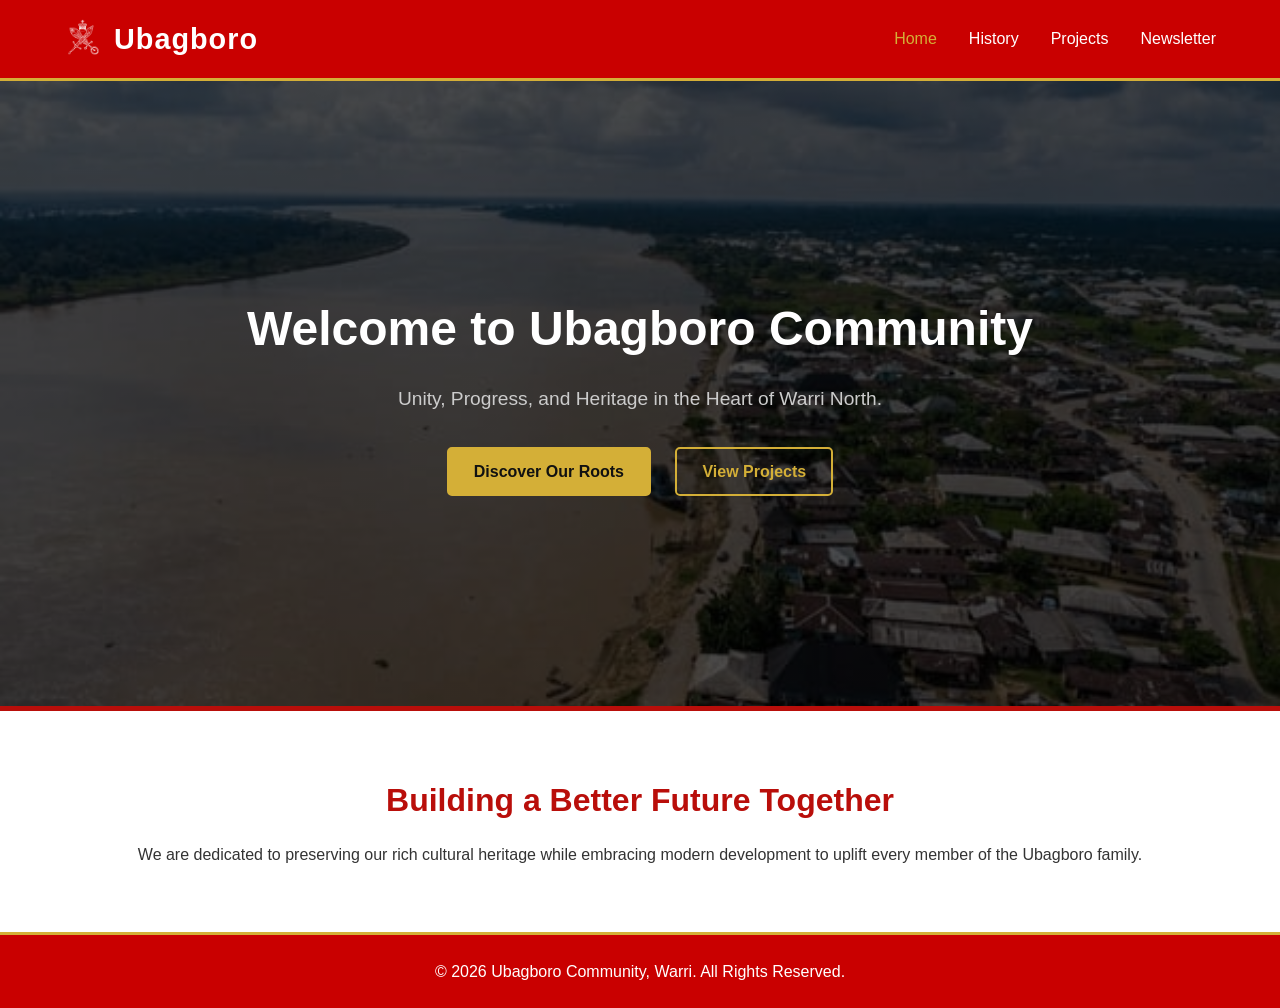
<file: index.html>
<!DOCTYPE html>
<html lang="en">
<head>
    <meta charset="UTF-8">
    <meta name="viewport" content="width=device-width, initial-scale=1.0">
    <title>Ubagboro Community | Warri</title>
    <link rel="stylesheet" href="css/style.css">
</head>
<body>

    <header class="navbar">
        <div class="logo">
    <a href="index.html" style="display: flex; align-items: center; gap: 10px; text-decoration: none; color: inherit;">
        <img src="logo.png" alt="Ubagboro Logo">
        <h1>Ubagboro</h1>
    </a>
</div>
        <nav>
            <ul class="nav-links">
                <li><a href="index.html" class="active">Home</a></li>
                <li><a href="history.html">History</a></li>
                <li><a href="projects.html">Projects</a></li>
                <li><a href="newsletter.html">Newsletter</a></li>
            </ul>
            <div class="hamburger" id="hamburger">
                <span></span>
                <span></span>
                <span></span>
            </div>
        </nav>
    </header>

    <main>
        <section class="hero">
            <div class="hero-content">
                <h2>Welcome to Ubagboro Community</h2>
                <p>Unity, Progress, and Heritage in the Heart of Warri North.</p>
                <a href="history.html" class="btn btn-gold">Discover Our Roots</a>
                <a href="projects.html" class="btn btn-secondary">View Projects</a>
            </div>
        </section>

        <section class="intro">
            <h3>Building a Better Future Together</h3>
            <p>We are dedicated to preserving our rich cultural heritage while embracing modern development to uplift every member of the Ubagboro family.</p>
        </section>
    </main>

    <footer>
        <p>&copy; 2026 Ubagboro Community, Warri. All Rights Reserved.</p>
    </footer>

    <script src="js/script.js"></script>
</body>
</html>
</file>
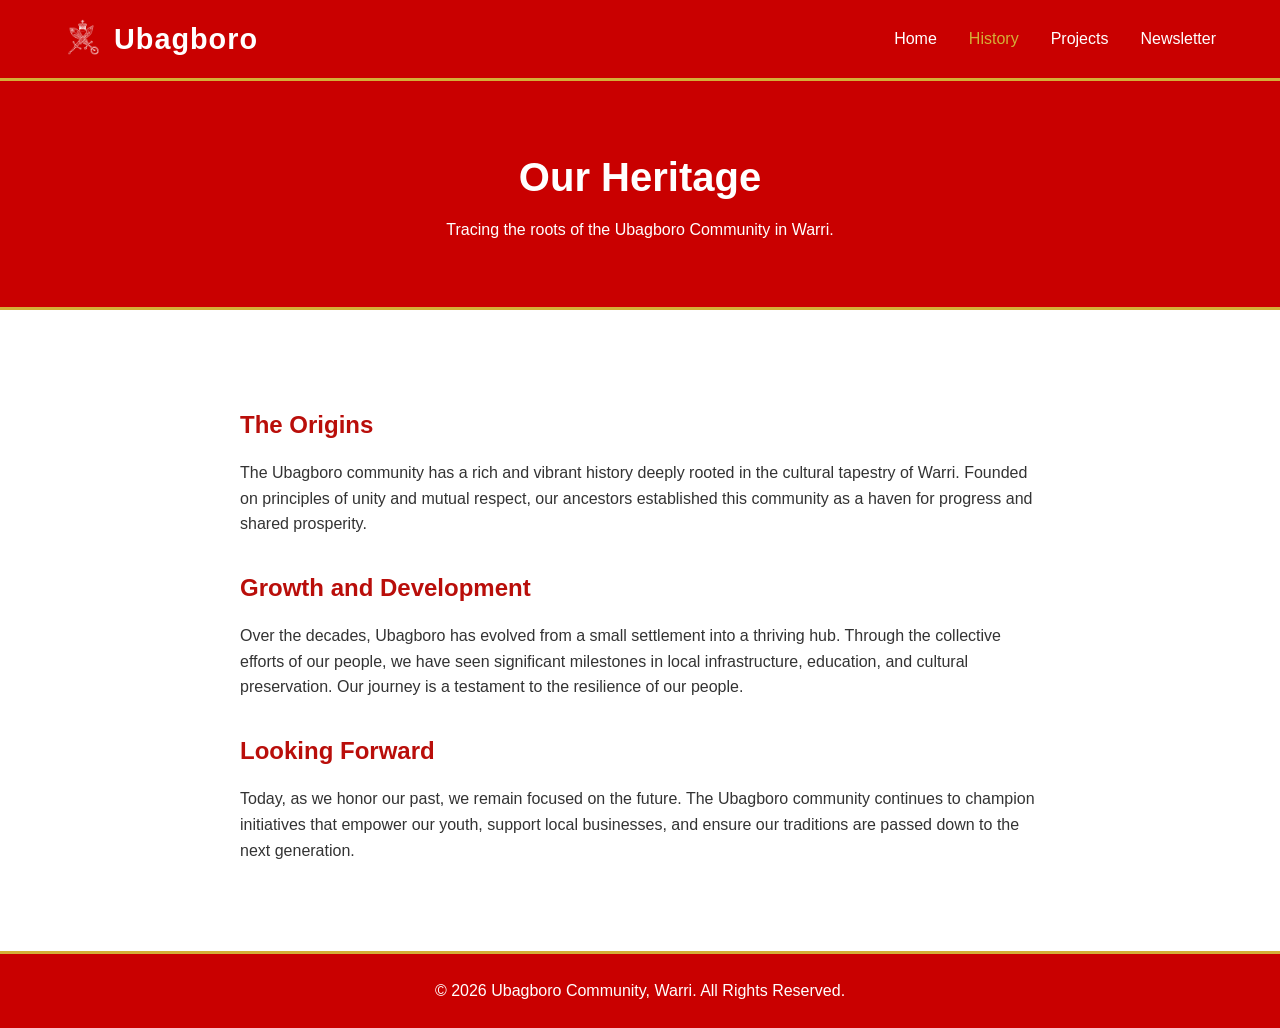
<file: history.html>
<!DOCTYPE html>
<html lang="en">
<head>
    <meta charset="UTF-8">
    <meta name="viewport" content="width=device-width, initial-scale=1.0">
    <title>Our History | Ubagboro Community</title>
    <link rel="stylesheet" href="css/style.css">
</head>
<body>

    <header class="navbar">
        <div class="logo">
    <a href="index.html" style="display: flex; align-items: center; gap: 10px; text-decoration: none; color: inherit;">
        <img src="logo.png" alt="Ubagboro Logo">
        <h1>Ubagboro</h1>
    </a>
</div>
        <nav>
            <ul class="nav-links">
                <li><a href="index.html">Home</a></li>
                <li><a href="history.html" class="active">History</a></li>
                <li><a href="projects.html">Projects</a></li>
                <li><a href="newsletter.html">Newsletter</a></li>
            </ul>
            <div class="hamburger" id="hamburger">
                <span></span>
                <span></span>
                <span></span>
            </div>
        </nav>
    </header>

    <main>
        <section class="page-header">
            <h2>Our Heritage</h2>
            <p>Tracing the roots of the Ubagboro Community in Warri.</p>
        </section>

        <section class="content-section">
            <div class="text-container">
                <h3>The Origins</h3>
                <p>The Ubagboro community has a rich and vibrant history deeply rooted in the cultural tapestry of Warri. Founded on principles of unity and mutual respect, our ancestors established this community as a haven for progress and shared prosperity.</p>
                
                <h3>Growth and Development</h3>
                <p>Over the decades, Ubagboro has evolved from a small settlement into a thriving hub. Through the collective efforts of our people, we have seen significant milestones in local infrastructure, education, and cultural preservation. Our journey is a testament to the resilience of our people.</p>

                <h3>Looking Forward</h3>
                <p>Today, as we honor our past, we remain focused on the future. The Ubagboro community continues to champion initiatives that empower our youth, support local businesses, and ensure our traditions are passed down to the next generation.</p>
            </div>
        </section>
    </main>

    <footer>
        <p>&copy; 2026 Ubagboro Community, Warri. All Rights Reserved.</p>
    </footer>

    <script src="js/script.js"></script>
</body>
</html>
</file>
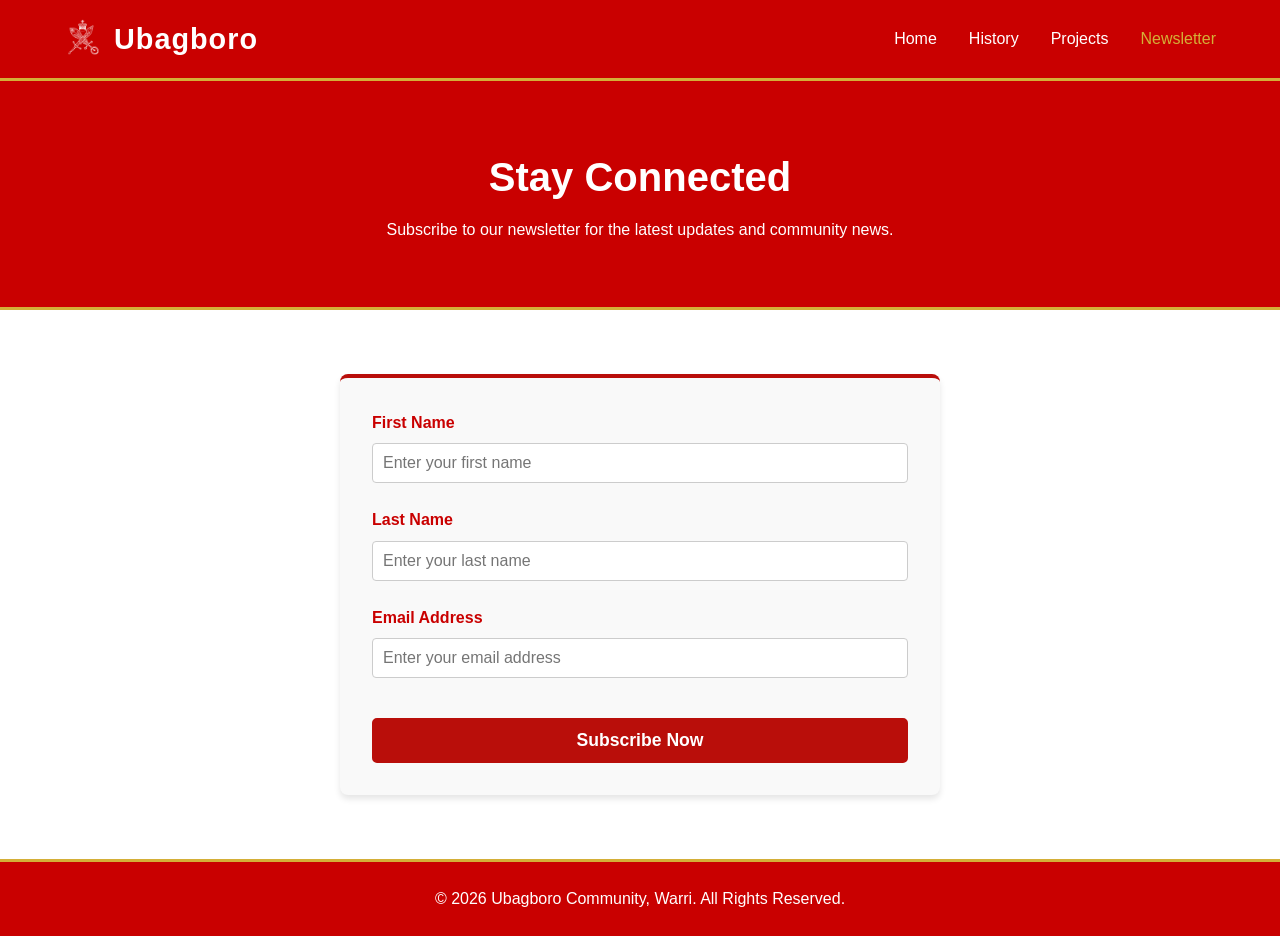
<file: newsletter.html>
<!DOCTYPE html>
<html lang="en">
<head>
    <meta charset="UTF-8">
    <meta name="viewport" content="width=device-width, initial-scale=1.0">
    <title>Newsletter | Ubagboro Community</title>
    <link rel="stylesheet" href="css/style.css">
</head>
<body>

    <header class="navbar">
        <div class="logo">
    <a href="index.html" style="display: flex; align-items: center; gap: 10px; text-decoration: none; color: inherit;">
        <img src="logo.png" alt="Ubagboro Logo">
        <h1>Ubagboro</h1>
    </a>
</div>
        <nav>
            <ul class="nav-links">
                <li><a href="index.html">Home</a></li>
                <li><a href="history.html">History</a></li>
                <li><a href="projects.html">Projects</a></li>
                <li><a href="newsletter.html" class="active">Newsletter</a></li>
            </ul>
            <div class="hamburger" id="hamburger">
                <span></span>
                <span></span>
                <span></span>
            </div>
        </nav>
    </header>

    <main>
        <section class="page-header">
            <h2>Stay Connected</h2>
            <p>Subscribe to our newsletter for the latest updates and community news.</p>
        </section>

        <section class="content-section">
            <div class="form-container">
                <form action="/subscribe" method="POST" class="newsletter-form">
                    
                    <div class="form-group">
                        <label for="first_name">First Name</label>
                        <input type="text" id="first_name" name="first_name" required placeholder="Enter your first name">
                    </div>

                    <div class="form-group">
                        <label for="last_name">Last Name</label>
                        <input type="text" id="last_name" name="last_name" required placeholder="Enter your last name">
                    </div>

                    <div class="form-group">
                        <label for="email">Email Address</label>
                        <input type="email" id="email" name="email" required placeholder="Enter your email address">
                    </div>

                    <button type="submit" class="btn btn-primary submit-btn">Subscribe Now</button>
                </form>
            </div>
        </section>
    </main>

    <footer>
        <p>&copy; 2026 Ubagboro Community, Warri. All Rights Reserved.</p>
    </footer>

    <script src="js/script.js"></script>
</body>
</html>
</file>
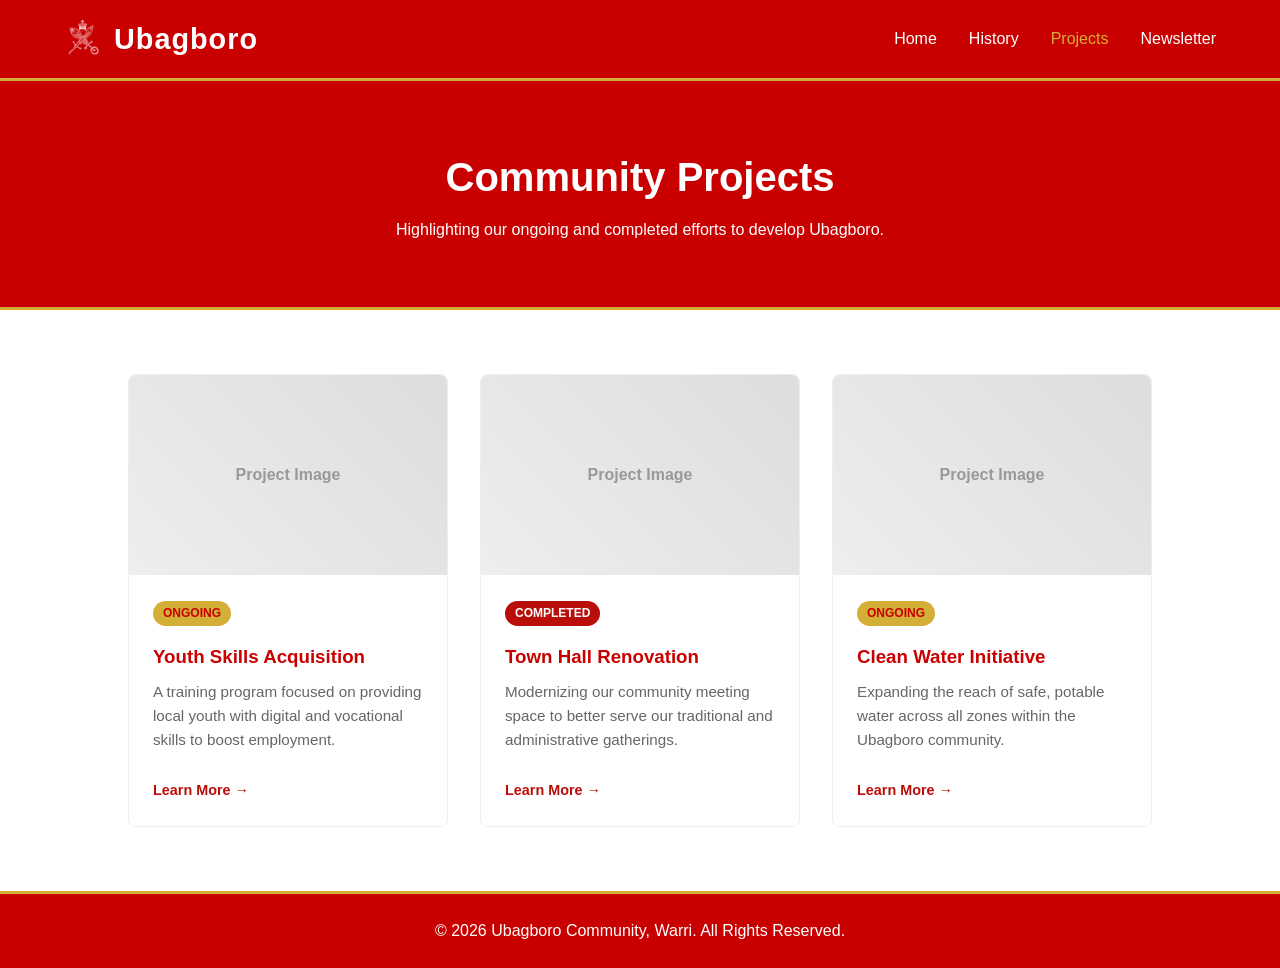
<file: projects.html>
<!DOCTYPE html>
<html lang="en">
<head>
    <meta charset="UTF-8">
    <meta name="viewport" content="width=device-width, initial-scale=1.0">
    <title>Our Projects | Ubagboro Community</title>
    <link rel="stylesheet" href="css/style.css">
</head>
<body>

    <header class="navbar">
        <div class="logo">
    <a href="index.html" style="display: flex; align-items: center; gap: 10px; text-decoration: none; color: inherit;">
        <img src="logo.png" alt="Ubagboro Logo">
        <h1>Ubagboro</h1>
    </a>
</div>
        <nav>
            <ul class="nav-links">
                <li><a href="index.html">Home</a></li>
                <li><a href="history.html">History</a></li>
                <li><a href="projects.html" class="active">Projects</a></li>
                <li><a href="newsletter.html">Newsletter</a></li>
            </ul>
            <div class="hamburger" id="hamburger">
                <span></span>
                <span></span>
                <span></span>
            </div>
        </nav>
    </header>

    <main>
        <section class="page-header">
            <h2>Community Projects</h2>
            <p>Highlighting our ongoing and completed efforts to develop Ubagboro.</p>
        </section>

        <section class="content-section">
            <div class="projects-grid">
                
                <div class="project-card">
                    <div class="project-image">
                        <div class="img-placeholder">Project Image</div>
                    </div>
                    <div class="project-info">
                        <span class="status-tag">Ongoing</span>
                        <h3>Youth Skills Acquisition</h3>
                        <p>A training program focused on providing local youth with digital and vocational skills to boost employment.</p>
                        <a href="#" class="read-more">Learn More &rarr;</a>
                    </div>
                </div>

                <div class="project-card">
                    <div class="project-image">
                        <div class="img-placeholder">Project Image</div>
                    </div>
                    <div class="project-info">
                        <span class="status-tag completed">Completed</span>
                        <h3>Town Hall Renovation</h3>
                        <p>Modernizing our community meeting space to better serve our traditional and administrative gatherings.</p>
                        <a href="#" class="read-more">Learn More &rarr;</a>
                    </div>
                </div>

                <div class="project-card">
                    <div class="project-image">
                        <div class="img-placeholder">Project Image</div>
                    </div>
                    <div class="project-info">
                        <span class="status-tag">Ongoing</span>
                        <h3>Clean Water Initiative</h3>
                        <p>Expanding the reach of safe, potable water across all zones within the Ubagboro community.</p>
                        <a href="#" class="read-more">Learn More &rarr;</a>
                    </div>
                </div>

            </div>
        </section>
    </main>

    <footer>
        <p>&copy; 2026 Ubagboro Community, Warri. All Rights Reserved.</p>
    </footer>

    <script src="js/script.js"></script>
</body>
</html>
</file>
<file: css/style.css>
/* Color Palette Variables */
:root {
    --primary-white: #ffffff;
    --primary-black: #c90000;
    --secondary-red: #B90E0A; 
    --secondary-gold: #D4AF37; /* Changed from #dbdbdb to a real royal gold hex code */
    --text-dark: #333333;
}

* {
    margin: 0;
    padding: 0;
    box-sizing: border-box;
    font-family: 'Segoe UI', Tahoma, Geneva, Verdana, sans-serif;
}

body {
    background-color: var(--primary-white);
    color: var(--text-dark);
    line-height: 1.6;
}

/* Navigation */
.navbar {
    background-color: var(--primary-black);
    color: var(--primary-white);
    display: flex;
    justify-content: space-between;
    align-items: center;
    padding: 1rem 5%;
    position: sticky;
    top: 0;
    z-index: 100;
    border-bottom: 3px solid var(--secondary-gold);
}

.logo h1 {
    color: var(--primary-white);
    font-size: 1.8rem;
    letter-spacing: 1px;
}
/* Align the logo image and text side-by-side */
.logo {
    display: flex;
    align-items: center;
    gap: 10px; /* Adds a little space between the image and the text */
}

/* Control the size of the logo image */
.logo img {
    height: 40px; /* You can increase or decrease this number to get the perfect size */
    width: auto;
}

.nav-links {
    list-style: none;
    display: flex;
    gap: 2rem;
}

.nav-links a {
    color: var(--primary-white);
    text-decoration: none;
    font-weight: 500;
    transition: color 0.3s ease;
}

.nav-links a:hover, .nav-links a.active {
    color: var(--secondary-gold);
}

/* Hero Section */
.hero {
    /* Fallback color if the image doesn't load */
    background-color: var(--primary-black); 
    /* Adds a dark gradient overlay so your white text stays readable over the image */
    background-image: linear-gradient(rgba(0, 0, 0, 0.7), rgba(0, 0, 0, 0.7)), url('../hero-bg.jpg');
    background-size: cover;
    background-position: center;
    background-repeat: no-repeat;
    color: var(--primary-white);
    height: 70vh;
    display: flex;
    align-items: center;
    justify-content: center;
    text-align: center;
    padding: 0 20px;
    border-bottom: 5px solid var(--secondary-red);
}
.btn-gold {
    background-color: var(--secondary-gold);
    color: #111; /* Dark text for better contrast against the gold background */
    border: 2px solid var(--secondary-gold);
}

.btn-gold:hover {
    background-color: transparent;
    color: var(--secondary-gold);
    border: 2px solid var(--secondary-gold);
}

.hero-content h2 {
    font-size: 3rem;
    margin-bottom: 1rem;
    color: var(--primary-white);
}

.hero-content p {
    font-size: 1.2rem;
    margin-bottom: 2rem;
    color: #cccccc;
}

/* Buttons */
.btn {
    padding: 10px 25px;
    text-decoration: none;
    border-radius: 5px;
    font-weight: bold;
    display: inline-block;
    margin: 0 10px;
    transition: all 0.3s ease;
}

.btn-primary {
    background-color: var(--secondary-red);
    color: var(--primary-white);
    border: 2px solid var(--secondary-red);
}

.btn-primary:hover {
    background-color: transparent;
    color: var(--secondary-red);
}

.btn-secondary {
    background-color: transparent;
    color: var(--secondary-gold);
    border: 2px solid var(--secondary-gold);
}

.btn-secondary:hover {
    background-color: var(--secondary-gold);
    color: var(--primary-black);
}

/* Intro Section */
.intro {
    padding: 4rem 10%;
    text-align: center;
}

.intro h3 {
    color: var(--secondary-red);
    margin-bottom: 1rem;
    font-size: 2rem;
}

/* Footer */
footer {
    background-color: var(--primary-black);
    color: var(--primary-white);
    text-align: center;
    padding: 1.5rem 0;
    border-top: 3px solid var(--secondary-gold);
}

/* Simple Mobile Menu Setup */
.hamburger { display: none; cursor: pointer; }
.hamburger span { display: block; width: 25px; height: 3px; background-color: var(--secondary-gold); margin: 5px; }

@media (max-width: 768px) {
    .nav-links { display: none; }
    .hamburger { display: block; }
}
/* Page Headers (History, Newsletter, Projects) */
.page-header {
    background-color: var(--primary-black);
    color: var(--primary-white);
    padding: 4rem 20px;
    text-align: center;
    border-bottom: 3px solid var(--secondary-gold);
}

.page-header h2 {
    font-size: 2.5rem;
    color: var(--primary-white);
    margin-bottom: 0.5rem;
}

/* Content Sections */
.content-section {
    padding: 4rem 10%;
    background-color: var(--primary-white);
}

.text-container {
    max-width: 800px;
    margin: 0 auto;
}

.text-container h3 {
    color: var(--secondary-red);
    margin-top: 2rem;
    margin-bottom: 1rem;
    font-size: 1.5rem;
}

.text-container p {
    margin-bottom: 1.5rem;
    color: var(--text-dark);
}

/* Form Styling */
.form-container {
    max-width: 600px;
    margin: 0 auto;
    background-color: #f9f9f9;
    padding: 2rem;
    border-radius: 8px;
    border-top: 4px solid var(--secondary-red);
    box-shadow: 0 4px 6px rgba(0,0,0,0.1);
}

.form-group {
    margin-bottom: 1.5rem;
}

.form-group label {
    display: block;
    margin-bottom: 0.5rem;
    font-weight: bold;
    color: var(--primary-black);
}

.form-group input {
    width: 100%;
    padding: 10px;
    border: 1px solid #ccc;
    border-radius: 4px;
    font-size: 1rem;
}

.form-group input:focus {
    outline: none;
    border-color: var(--secondary-gold);
    box-shadow: 0 0 5px rgba(212, 175, 55, 0.5);
}

.submit-btn {
    width: 100%;
    font-size: 1.1rem;
    margin: 1rem 0 0 0;
    cursor: pointer;
}
/* Projects Grid */
.projects-grid {
    display: grid;
    grid-template-columns: repeat(auto-fit, minmax(300px, 1fr));
    gap: 2rem;
    max-width: 1200px;
    margin: 0 auto;
}

.project-card {
    background-color: var(--primary-white);
    border: 1px solid #eee;
    border-radius: 8px;
    overflow: hidden;
    transition: transform 0.3s ease, box-shadow 0.3s ease;
    display: flex;
    flex-direction: column;
}

.project-card:hover {
    transform: translateY(-10px);
    box-shadow: 0 10px 20px rgba(0,0,0,0.1);
}

.project-image {
    width: 100%;
    height: 200px;
    background-color: #f0f0f0;
}

.img-placeholder {
    width: 100%;
    height: 100%;
    display: flex;
    align-items: center;
    justify-content: center;
    color: #999;
    font-weight: bold;
    background: linear-gradient(45deg, #eee, #ddd);
}

.project-info {
    padding: 1.5rem;
}

.status-tag {
    display: inline-block;
    font-size: 0.75rem;
    text-transform: uppercase;
    font-weight: bold;
    padding: 3px 10px;
    background-color: var(--secondary-gold);
    color: var(--primary-black);
    border-radius: 20px;
    margin-bottom: 1rem;
}

.status-tag.completed {
    background-color: var(--secondary-red);
    color: var(--primary-white);
}

.project-info h3 {
    color: var(--primary-black);
    margin-bottom: 0.5rem;
}

.project-info p {
    font-size: 0.95rem;
    color: #666;
    margin-bottom: 1.5rem;
}

.read-more {
    text-decoration: none;
    color: var(--secondary-red);
    font-weight: bold;
    font-size: 0.9rem;
    transition: color 0.3s ease;
}

.read-more:hover {
    color: var(--secondary-gold);
}
</file>
